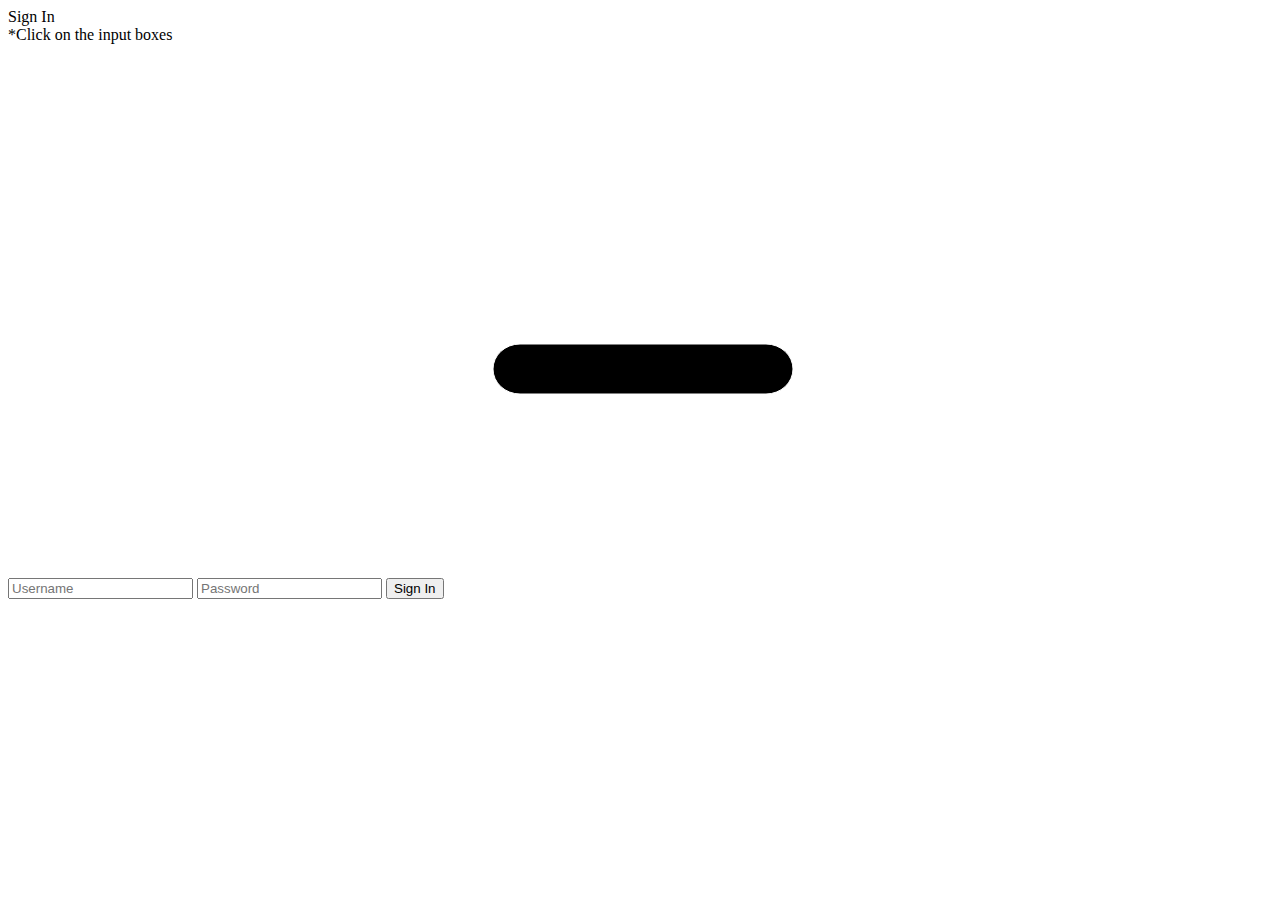
<file: Input Field Focus Animation Snippet/index.html>
<!DOCTYPE html>
<html lang="en">
<head>
    <meta charset="UTF-8">
    <meta http-equiv="X-UA-Compatible" content="IE=edge">
    <meta name="viewport" content="width=device-width, initial-scale=1.0">
    <title>Document</title>
    <link rel="stylesheet" href="./index.scss">
</head>
<body>
    <div class="al"></div>
    <div class="container">
    <div class="header">Sign In</div>
    <div class='info'>*Click on the input boxes</div>
    <input id='username' class='text' onfocus="handle2()" class='inc2' type="text" name="Username" placeholder='Username' value="">
    <!-- Had to remove the type "password" due to the browser user credential's autofill-->
    <input id='password' class='pass' onfocus="handle1()" class='inc1' type="pass" name="Password" placeholder='Password' value="">
    <button>Sign In</button>
    <svg width="390" height="549" xmlns="http://www.w3.org/2000/svg" xmlns:xlink="http://www.w3.org/1999/xlink">
      <rect id='rect' class='rect1'   x="45px"  y="300px"   rx="27" ry="27" width="300px" height="50px" style="stroke: #fff; stroke-width: 1px; fill: #000" />
</svg>
</div>
</body>
</html>
</file>
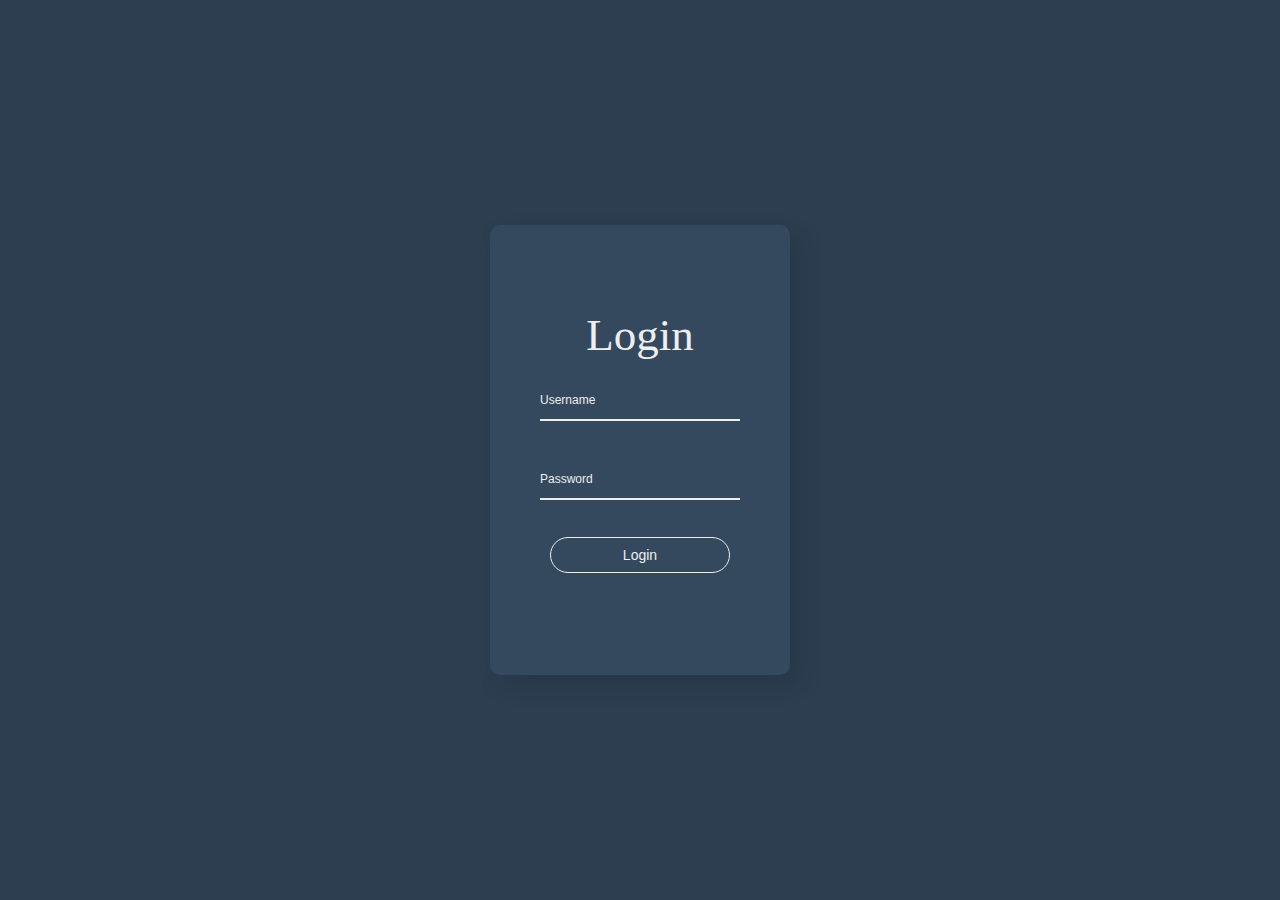
<file: Login form with hover effect/login.html>
<!DOCTYPE html>
<html lang="en">
<head>
    <meta charset="UTF-8">
    <title>hover effect</title>
    <link rel="stylesheet" href="./login.css">
</head>
<body>
    <div class="login">
        <h1>Login</h1>
        <form action="">
            <input type="text" placeholder="Username">
            <input type="password" placeholder="Password">
            <button>Login</button>
        </form>
    </div>

    <script>
        //获取 login
        let login = document.querySelector('.login')

        let span
        let inTime, outTime
        let isIn = true //默认开关 打开
        let isOut

        //鼠标进入事件
        login.addEventListener('mouseenter', function(e)
        {
            isOut = false //预先关闭，若不进入if语句，则不能进入鼠标离开事件里的 if
            if(isIn)
            {
                inTime = new Date().getTime()

                //生成 span 元素并添加进 login 的末尾
                span = document.createElement('span')
                login.appendChild(span)

                //span 去使用 in动画
                span.style.animation = 'in .5s ease-out forwards'

                //计算 top 和 left 值，跟踪鼠标位置
                let top = e.clientY - e.target.offsetTop
                let left = e.clientX - e.target.offsetLeft

                span.style.top = top + 'px'
                span.style.left = left + 'px'

                isIn = false //当我们执行完程序后，关闭
                isOut = true //当我们执行完里面的程序，再打开
            }

        })
        //鼠标离开事件
        login.addEventListener('mouseleave', function(e)
        {
            if(isOut)
            {
                outTime = new Date().getTime()
                let passTime = outTime - inTime

                if(passTime < 500)
                {
                    setTimeout(mouseleave, 500 - passTime) //已经经过的时间就不要了
                }
                else
                {
                    mouseleave()
                }
            }

            function mouseleave()
            {
                span.style.animation = 'out .5s ease-out forwards'

                //计算 top 和 left 值，跟踪鼠标位置
                let top = e.clientY - e.target.offsetTop
                let left = e.clientX - e.target.offsetLeft

                span.style.top = top + 'px'
                span.style.left = left + 'px'

                //注意：因为要等到动画结束，所以要给个定时器
                setTimeout(function()
                {
                    login.removeChild(span)
                    isIn = true //当我们执行完鼠标离开事件里的程序，才再次打开
                }, 500)
            }
        })
    </script>
</body>
</html>
</file>
<file: Login form with hover effect/login.css>
*
{
    margin: 0;
    padding: 0;
    color: #eee;
}
body
{
    display: flex;
    flex-direction: column;
    justify-content: center;
    align-items: center;
    height: 100vh;
    background-color: #2c3e50;
}
.login
{
    /* 超出部分隐藏 */
    overflow: hidden;
    position: relative;
    display: flex;
    flex-direction: column;
    justify-content: center;
    align-items: center;
    width: 300px;
    height: 450px;
    background-color: #34495e;
    border-radius: 10px;
    box-shadow: 10px 10px 20px rgba(33, 44, 55, .3);
}
h1
{
    font-size: 45px;
    font-weight: 400;
    /* 提高层级 */
    z-index: 1;
}
form
{
    display: flex;
    flex-direction: column;
    justify-content: space-around;
    align-items: center;
    width: 100%;
    height: 230px;
    /* 提高层级 */
    z-index: 1;
}
input
{
    width: 200px;
    height: 40px;
    background-color: transparent;
    border: none;
    border-bottom: 2px solid #eee;
    font-size: 16px;
    outline: none;
}
input::placeholder
{
    font-size: 12px;
    color: #eee;
}
button
{
    width: 180px;
    height: 36px;
    border: 1px solid #eee;
    border-radius: 18px;
    background-color: transparent;
    font-size: 14px;
    cursor: pointer;
}
span
{
    position: absolute;
    top: 0;
    left: 0;
    width: 0;
    height: 0;
    background-color: #916968;
    /* 鼠标居中 */
    transform: translate(-50%, -50%);
    /* 圆的形式展开 */
    border-radius: 50%;
}

/* 鼠标进入 login 时的动画 */
@keyframes in
{
    0%
    {
        width: 0;
        height: 0;
    }
    100%
    {
        width: 1200px;
        height: 1200px;
    }
}

/* 鼠标离开 login 时的动画 */
@keyframes out
{
    0%
    {
        width: 1200px;
        height: 1200px;
    }
    100%
    {
        width: 0;
        height: 0;
    }
}
</file>
